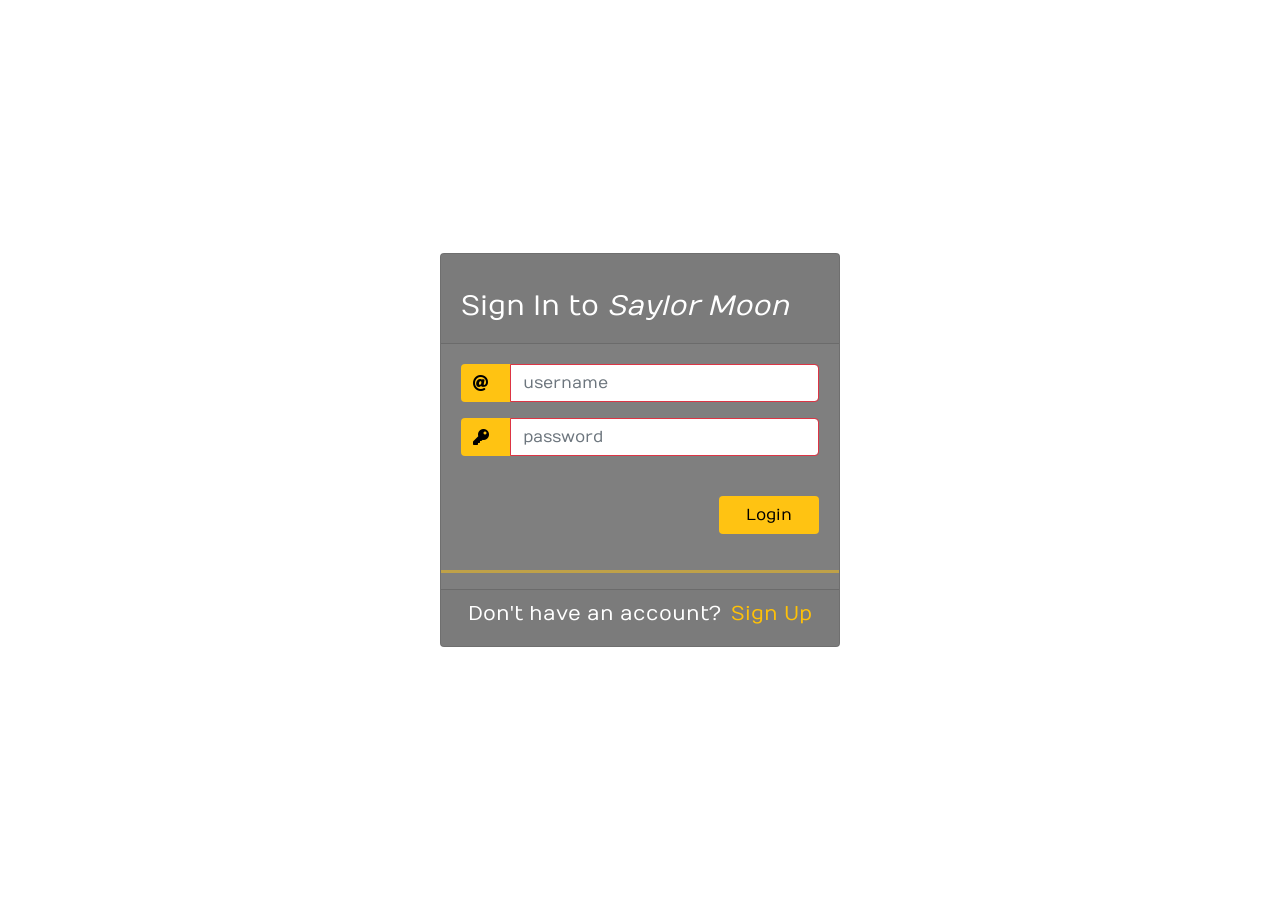
<file: index.html>
<!DOCTYPE html>
<html lang="es"> 

<head>
    <meta charset="UTF-8">
    <meta http-equiv="X-UA-Compatible" content="IE=edge">
    <meta name="viewport" content="width=device-width, initial-scale=1.0">

    <title>Login Page</title>
    <!--Made with love by Mutiullah Samim -->
    <link href="//maxcdn.bootstrapcdn.com/bootstrap/4.1.1/css/bootstrap.min.css" rel="stylesheet" id="bootstrap-css">
    <!--Bootsrap 4 CDN-->
    <link rel="stylesheet" href="https://stackpath.bootstrapcdn.com/bootstrap/4.1.3/css/bootstrap.min.css"
        integrity="sha384-MCw98/SFnGE8fJT3GXwEOngsV7Zt27NXFoaoApmYm81iuXoPkFOJwJ8ERdknLPMO" crossorigin="anonymous">

    <!--Fontawesome CDN-->
    <link rel="stylesheet" href="https://use.fontawesome.com/releases/v5.3.1/css/all.css"
        integrity="sha384-mzrmE5qonljUremFsqc01SB46JvROS7bZs3IO2EmfFsd15uHvIt+Y8vEf7N7fWAU" crossorigin="anonymous">

    <!--Custom styles-->
    <link rel="stylesheet" type="text/css" href="./assets/css/styles.css">
</head>

<body onload="ponerNombre()">
    <div class="container">
        <div class="d-flex justify-content-center h-100">
            <div class="card" style="height: auto !important; width: 400px; ">
                <div class="card-header">
                    <br>
                    <h3>Sign In to <i>Saylor Moon</i></h3>
                </div>
                <div class="card-body">
                    <form id="frmlogin" class="was-validated" >

                        <div class="input-group form-group">
                            <div class="input-group-prepend">
                                <span class="input-group-text"><i class="fas fa-at"></i></span>
                            </div>
                            <input type="email" class="form-control" placeholder="username" aria-describedby="emailHelp"
                                id="email" required>
                        </div>

                        <div class="input-group form-group">
                            <div class="input-group-prepend">
                                <span class="input-group-text"><i class="fas fa-key"></i></span>
                            </div>
                            <input type="password" class="form-control" id="pass" placeholder="password" required>
                        </div>
                        <br>
                        <div class="d-none text-center text-danger" id="bad-request">
                            <p>
                                La combinacion de correo electronico/contraseña que has introducido es incorrecta.
                            </p>
                        </div>
                        <div class="form-group">
                            <input type="submit" value="Login" class="btn float-right login_btn">
                        </div>
                    </form>
                </div>

                <hr style="border-color:  #FFC312; border-width: 3px; opacity: 50%; ">

                <div class="card-footer">
                    <div class="d-flex justify-content-center links">
                        <h5>
                            Don't have an account?
                            <a href="SingUp.html" class="text-warning">
                                Sign Up
                            </a>
                            <br>
                        </h5>

                    </div>
                </div>
            </div>
        </div>
    </div>


    
    <script src="//maxcdn.bootstrapcdn.com/bootstrap/4.1.1/js/bootstrap.min.js"></script>
    <script src="//cdnjs.cloudflare.com/ajax/libs/jquery/3.2.1/jquery.min.js"></script>
    <!------ Include the above in your HEAD tag ---------->
    <script src="./assets/js/Custome/index.js"></script>

    <script src="assets/js/Custome/nombre.js"></script>

    <script type="text/javascript">              
        window.onload = ponerNombre();          
      </script>
      
</body>

</html>
</file>
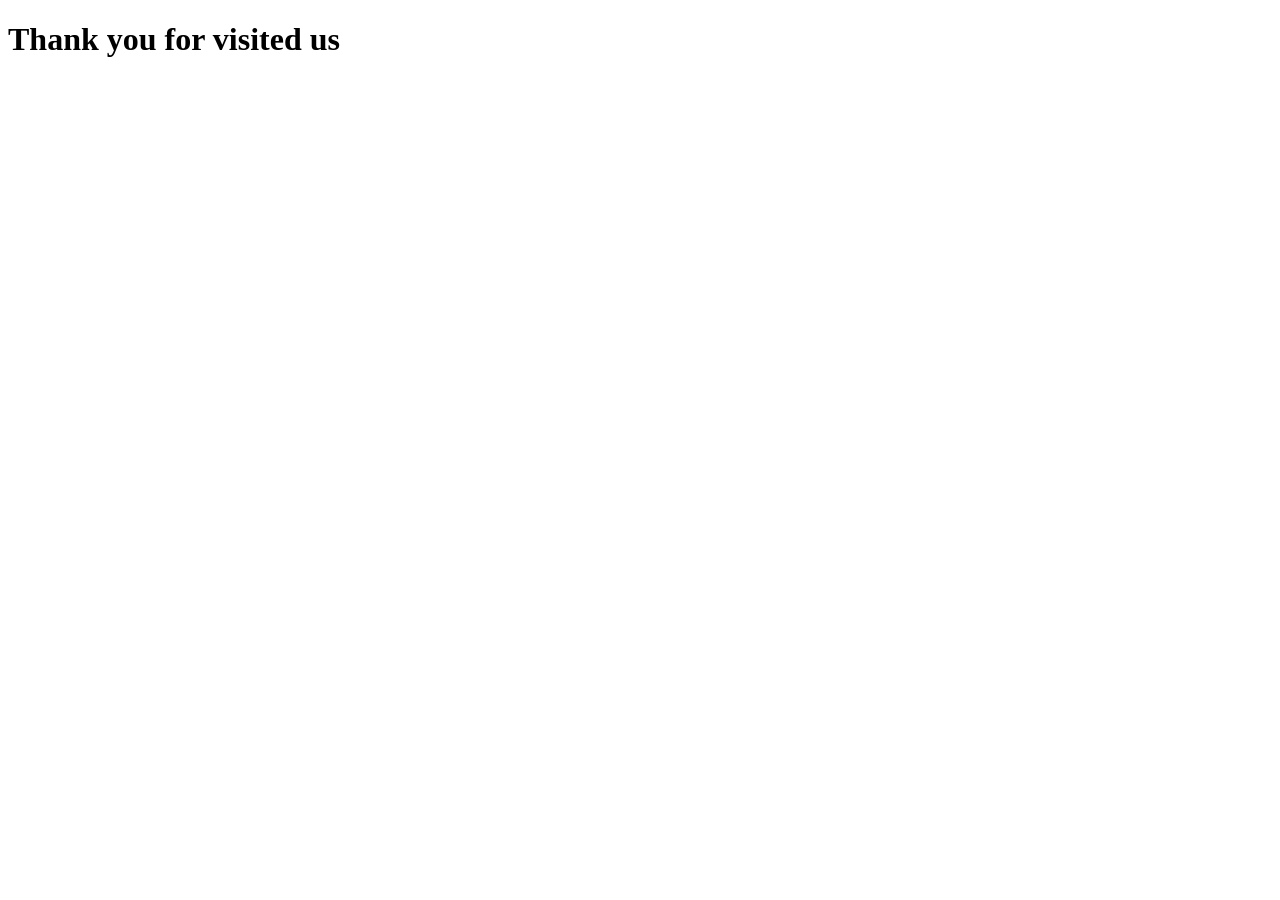
<file: Logout.html>
<!DOCTYPE html>
<html lang="es">

<head>
    <meta charset="UTF-8">
    <meta http-equiv="X-UA-Compatible" content="IE=edge">
    <meta name="viewport" content="width=device-width, initial-scale=1.0">
    <META HTTP-EQUIV="REFRESH" CONTENT="1; URL=/index.html">
    <title>Logout Page</title>

</head>

<body >
   
  <h1>Thank you for visited us</h1>
   
</body>

</html>
</file>
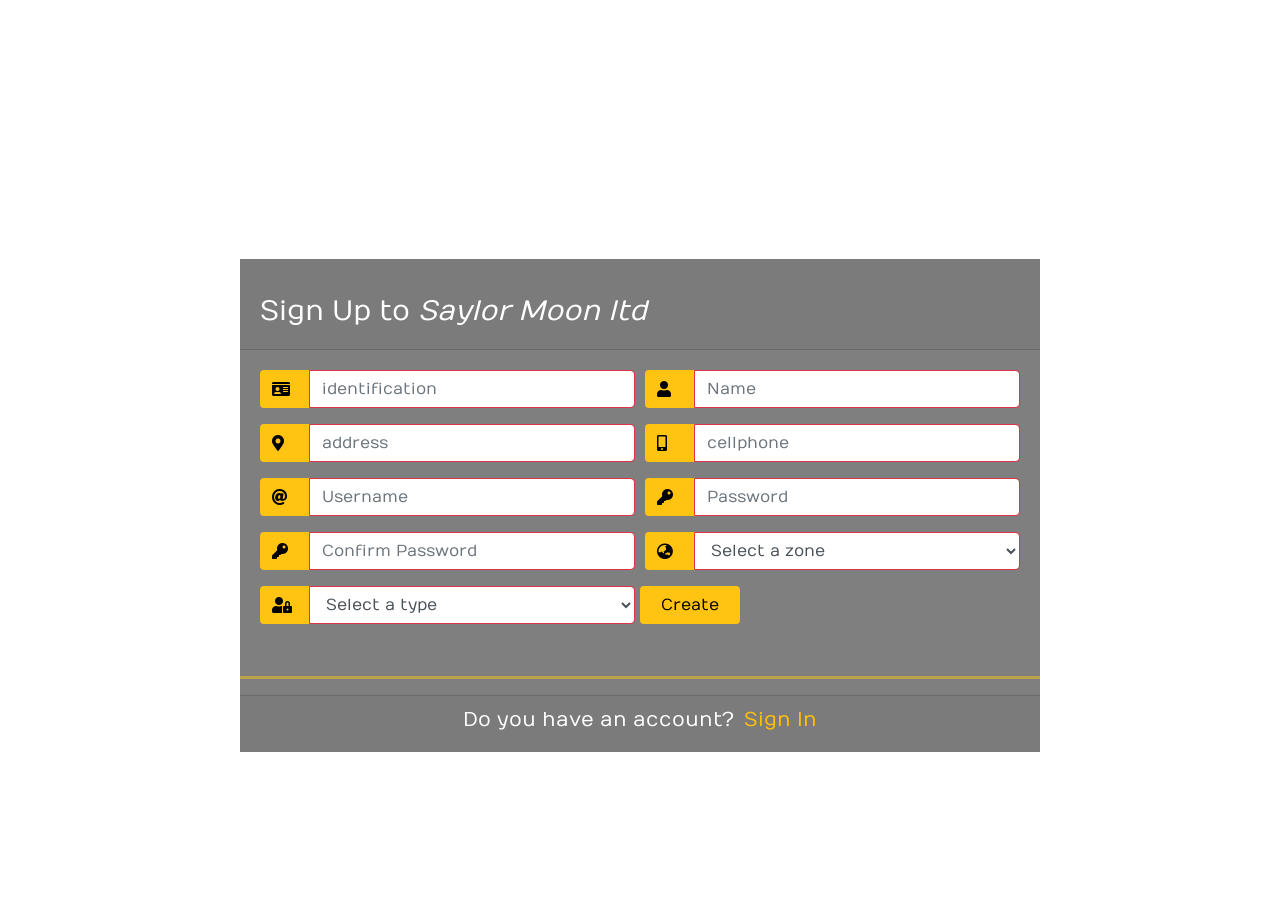
<file: SingUp.html>
<!DOCTYPE html>
<html lang="es">

<head>
    <meta charset="UTF-8">
    <meta http-equiv="X-UA-Compatible" content="IE=edge">
    <meta name="viewport" content="width=device-width, initial-scale=1.0">

    <title>Sing Up</title>
    <!--Made with love by Mutiullah Samim -->

    <link href="//maxcdn.bootstrapcdn.com/bootstrap/4.1.1/css/bootstrap.min.css" rel="stylesheet" id="bootstrap-css">
    <!--Bootsrap 4 CDN-->
    <link rel="stylesheet" href="https://stackpath.bootstrapcdn.com/bootstrap/4.1.3/css/bootstrap.min.css"
        integrity="sha384-MCw98/SFnGE8fJT3GXwEOngsV7Zt27NXFoaoApmYm81iuXoPkFOJwJ8ERdknLPMO" crossorigin="anonymous">

    <!--Fontawesome CDN-->
    <link rel="stylesheet" href="https://use.fontawesome.com/releases/v5.3.1/css/all.css"
        integrity="sha384-mzrmE5qonljUremFsqc01SB46JvROS7bZs3IO2EmfFsd15uHvIt+Y8vEf7N7fWAU" crossorigin="anonymous">

    <!--Custom styles-->
    <link rel="stylesheet" type="text/css" href="./assets/css/styles.css">
</head>

<body onload="ponerNombre()">
    <div class="container">
        <div class="d-flex justify-content-center ">
            <div class="card-sing-up" style="height: auto !important; width: 800px; margin-top: 10%!important">
                <div class="card-header">
                    <br>
                    <h3>Sign Up to <i>Saylor Moon ltd</i></h3>
                </div>
                <div class="card-body">
                    <form id="frmSignUp" action="" method="" class="was-validated" data-toggle="validator">
                        <div class="row">
                            <div class="responsive">
                                <div id="form" class="col-12 col-sm-12	col-md-12 col-lg-12	col-xl-12">
                                    <div class="form-row">

                                        <!-- <div class="input-group form-group col-6 col-sm-6 col-md-6 col-lg-6	col-xl-6">
                                            <div class="input-group-prepend">
                                                <span class="input-group-text"><i class="fas fa-hashtag"></i></span>
                                            </div>
                                            <input type="number" class="form-control" placeholder="id" id="id"
                                                minlength="5" placeholder="Type your Id" required>
                                        </div> -->

                                        <div class="input-group form-group col-6 col-sm-6 col-md-6 col-lg-6	col-xl-6">
                                            <div class="input-group-prepend">
                                                <span class="input-group-text"><i class="fas fa-id-card"></i></span>
                                            </div>
                                            <input type="text" class="form-control" placeholder="identification"
                                                id="identification" minlength="5" placeholder="Type your Identification" onchange="validateIdentificacion_()" 
                                                required>
                                        </div>

                                        <div
                                            class="input-group form-group col-6 col-sm-6 col-md-6 col-lg-6	col-xl-6">
                                            <div class="input-group-prepend">
                                                <span class="input-group-text"><i class="fas fa-user"></i></span>
                                            </div>
                                            <input type="text" class="form-control" placeholder="Name" id="name"
                                                minlength="5" onchange="validateName_()" required>
                                        </div>

                                        <div
                                            class="input-group form-group col-6 col-sm-6 col-md-6 col-lg-6	col-xl-6">
                                            <div class="input-group-prepend">
                                                <span class="input-group-text"><i class="fas fa-map-marker-alt"></i></span>
                                            </div>
                                            <input type="text" class="form-control" placeholder="address" id="address"
                                                minlength="5" onchange="validateAddress_()" required>
                                        </div>

                                        <div
                                            class="input-group form-group col-6 col-sm-6 col-md-6 col-lg-6	col-xl-6">
                                            <div class="input-group-prepend">
                                                <span class="input-group-text"><i class="fas fa-mobile-alt"></i></span>
                                            </div>
                                            <input type="number" class="form-control" placeholder="cellphone"
                                                id="cellphone" minlength="5" onchange="validateCellPhone_()" required>
                                        </div>

                                        <div
                                            class="input-group form-group col-6 col-sm-6 col-md-6 col-lg-6	col-xl-6">
                                            <div class="input-group-prepend">
                                                <span class="input-group-text"><i class="fas fa-at"></i></span>
                                            </div>
                                            <input type="email" class="form-control" placeholder="Username" onchange="ValidateEmail_()"
                                                aria-describedby="emailHelp" id="email" minlength="5" required>
                                        </div>

                                        <div
                                            class="input-group form-group col-6 col-sm-6 col-md-6 col-lg-6	col-xl-6">
                                            <div class="input-group-prepend">
                                                <span class="input-group-text"><i class="fas fa-key"></i></span>
                                            </div>
                                            <input type="password" class="form-control" id="pass" placeholder="Password" onchange="validatePassword_()"
                                                maxlength="15" minlength="6" required>
                                        </div>

                                        <div
                                            class="input-group form-group col-6 col-sm-6 col-md-6 col-lg-6	col-xl-6">
                                            <div class="input-group-prepend">
                                                <span class="input-group-text"><i class="fas fa-key"></i></span>
                                            </div>
                                            <input type="password" class="form-control" id="passConfir" onchange="validatePassword_()"
                                                placeholder="Confirm Password" maxlength="15" minlength="6" required>
                                        </div>

                                        <div
                                            class="input-group form-group col-6 col-sm-6 col-md-6 col-lg-6	col-xl-6">
                                            <div class="input-group-prepend">
                                                <span class="input-group-text"><i class="fas fa-globe-asia"></i></span>
                                            </div>
                                            <select class="form-control" name="zone" id="zone" required >
                                                <option value="" selected>
                                                    Select a zone
                                                  </option>
                                                  <option value="COMUNA_1_NORTE">
                                                    COMUNA1 NORTE
                                                  </option>
                                                  <option value="COMUNA_2_NORTORIENTAL">
                                                    COMUNA 2 NORTORIENTAL
                                                  </option>
                                                  <option value="COMUNA_3_SAN_FRANCISCO"> COMUNA 3 SAN FRANCISCO</option>
                                                  <option value="COMUNA_4_OCCIDENTAL">
                                                    COMUNA 4 OCCIENTAL
                                                  </option>
                                                  <option value="COMUNA_5_GARCIA_ROVIRA">
                                                    COMUNA 5 GARCIA ROVIRA
                                                  </option>
                                                  <option value="COMUNA_6_LA_CONCORDIA">
                                                    COMUNA 6 LA CONCORDIA
                                                  </option>
                                                  <option value="COMUNA_7_LA_CIUDADELA">
                                                    COMUNA 7 LA CIUDADELA
                                                  </option>
                                                  <option value="COMUNA_8_SUR_OCCIDENTE">
                                                    COMUNA 8 SUR OCCIDENTE
                                                  </option>
                                                  <option value="COMUNA_9_LA_PEDREGOSA">
                                                    COMUNA 9 LA PEDREGOSA
                                                  </option>
                                                  <option value="COMUNA_10_PROVENZA">
                                                    COMUNA 10 PROVENZA
                                                  </option>
                                                  <option value="COMUNA_11_SUR">
                                                    COMUNA 11 SUR
                                                  </option>
                                                  <option value="COMUNA_12_CABECERA_DEL_LLANO">
                                                    COMUNA 12 CABECERA DEL LLANO
                                                  </option>
                                                  <option value="COMUNA_13_ORIENTAL">
                                                    COMUNA 13 ORIENTAL
                                                  </option>
                                                  <option value="COMUNA_14_MORRORICO">
                                                    COMUNA 14 MORRORICO
                                                  </option>
                                                  <option value="COMUNA_15_CENTRO">
                                                    COMUNA 15 CENTRO
                                                  </option>
                                                  <option value="COMUNA_16_LAGOS_DEL_CACIQUE">
                                                    COMUNA 16 LAGOS DEL CACIQUE
                                                  </option>
                                                  <option value="COMUNA_17_MUTIS">
                                                    COMUNA 17 MUTIS
                                                  </option>
                                            </select>
                                        </div>

                                        <div
                                            class="input-group form-group col-6 col-sm-6 col-md-6 col-lg-6	col-xl-6">
                                            <div class="input-group-prepend">
                                                <span class="input-group-text"><i class="fas fa-user-lock"></i></span>
                                            </div>
                                            <select class="form-control" name="type" id="type" required>
                                                <option value="" selected>
                                                    Select a type
                                                </option>
                                                <option value="ADM">
                                                    ADM
                                                </option>
                                                <option value="COORD">
                                                    COORD
                                                </option>
                                                <option value="ASE">ASE</option>
                                            </select>
                                        </div>

                                        <br>
                                        <div class="d-none text-center text-danger" id="diffPass">
                                            <p>
                                                Las contraseñas no coinciden
                                            </p>
                                        </div>
                                        <div class="d-none text-center text-danger" id="emailExis">
                                            <p>
                                                El correo electronico ya se encuentra registrado
                                            </p>
                                        </div>
                                        <div class="form-group">
                                            <input type="submit" value="Create" class="btn float-right login_btn" >
                                        </div>
                                    </div>
                                </div>
                            </div>
                        </div>
                    </form>
                </div>

                <hr style="border-color:  #FFC312; border-width: 3px; opacity: 50%; ">

                <div class="card-footer">
                    <div class="d-flex justify-content-center links">
                        <h5>
                            Do you have an account?
                            <a href="index.html" class="text-warning">
                                Sign In
                            </a>
                            <br>
                        </h5>

                    </div>
                </div>
            </div>
        </div>
    </div>


      
    <script src="//maxcdn.bootstrapcdn.com/bootstrap/4.1.1/js/bootstrap.min.js"></script>
    <script src="//cdnjs.cloudflare.com/ajax/libs/jquery/3.2.1/jquery.min.js"></script>
 
    <!------ Include the above in your HEAD tag ---------->
    <script src="./assets/js/Custome/signUp.js"></script>
    <script src="./assets/js/Custome/Validator.js"></script>

    <script src="assets/js/Custome/nombre.js"></script>
</body>

</html>
</file>
<file: assets/css/styles.css>
/* Made with love by Mutiullah Samim*/

@import url('https://fonts.googleapis.com/css?family=Numans');

html,body{
background-image: url('https://www.ppt-backgrounds.net/thumbs/black-wood-cinema-hd-graphic-ppt.jpeg');
background-size: cover;
background-repeat: no-repeat;
height: 100%;
font-family: 'Numans', sans-serif;
}

.container{
height: 100%;
align-content: center;
}

.card{
height: 390px;
margin-top: auto;
margin-bottom: auto;
width: 100%;
background-color: rgba(0,0,0,0.5) !important;
}

.card-sing-up{
    height: 480px;
    margin-top: auto;
    margin-bottom: auto;
    width: 100%;
    background-color: rgba(0,0,0,0.5) !important;
    }



.card-header h3{
color: white;
}

.input-group-prepend span{
width: 50px;
background-color: #FFC312;
color: black;
border:0 !important;
}

input:focus{
outline: 0 0 0 0  !important;
box-shadow: 0 0 0 0 !important;
}

.login_btn{
color: black;
background-color: #FFC312;
width: 100px;
}

.login_btn:hover{
color: black;
background-color: white;
}

.links{
color: white;
}

.links a{
margin-left: 4px;
}
</file>
